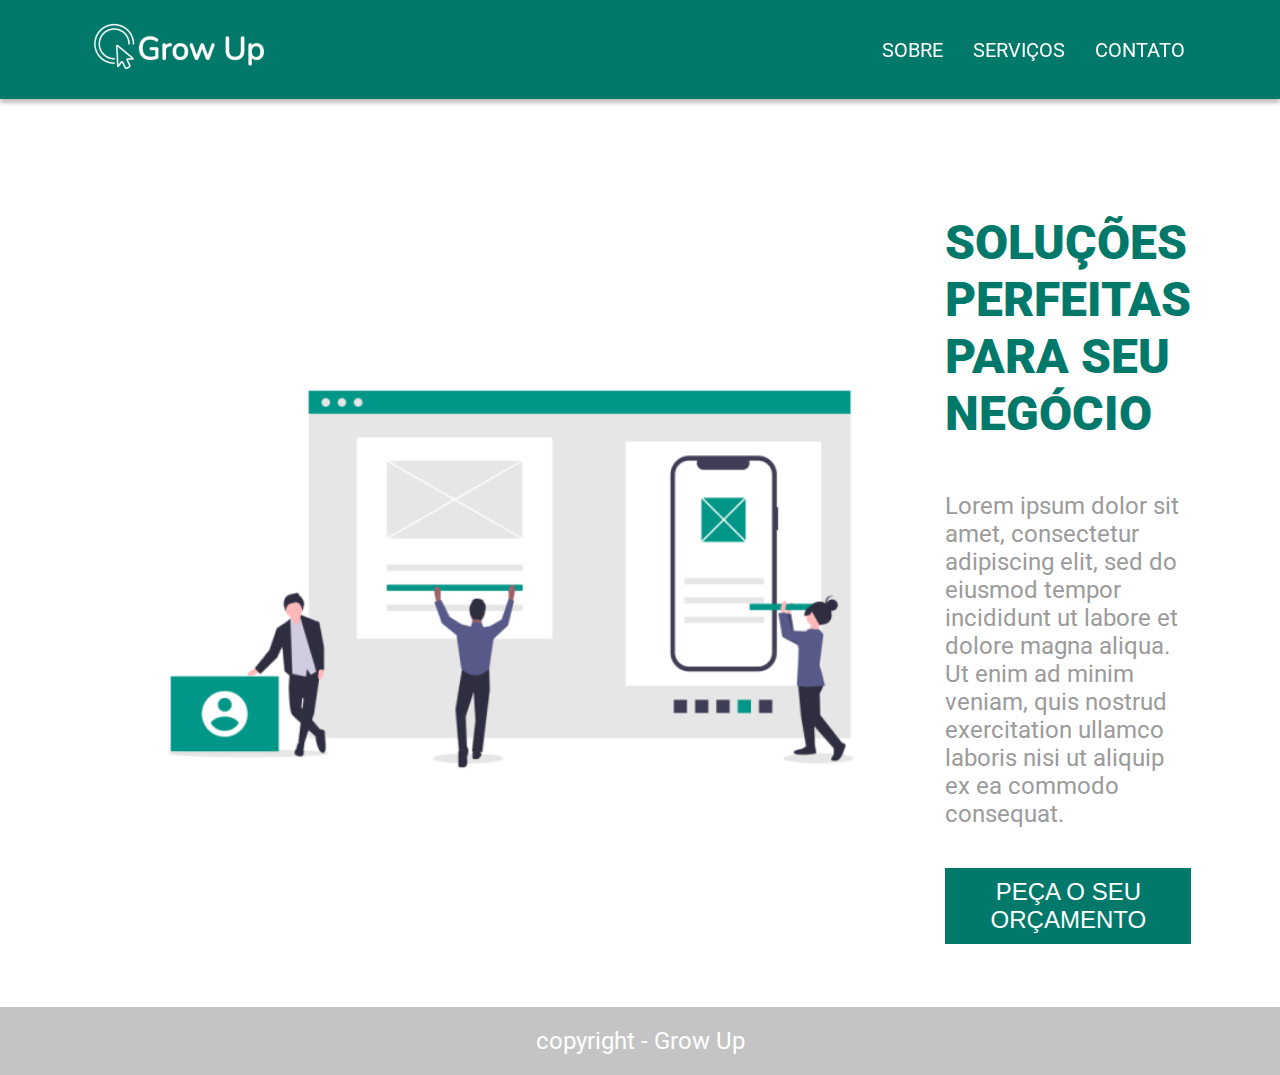
<file: index.html>
<!DOCTYPE html>
  <html lang="pt-br">

  <head>
    <meta charset="UTF-8">
    <meta http-equiv="X-UA-Compatible" content="IE=edge">
    <meta name="viewport" content="width=device-width, initial-scale=1.0">
    <link rel="stylesheet" href="css/style.css">
    <title>Grow Up</title>
  </head>

  <body>
    <header>
      <a href="index.html" class="logo">
        <img src="img/logo.png" alt="Logo Grow Up">
      </a>

      <nav>
        <ul>
          <li><a href="sobre.html">SOBRE</a></li>
          <li><a href="servicos.html">SERVIÇOS</a></li>
          <li><a href="contato.html">CONTATO</a></li>
        </ul>
      </nav>

    </header>

    <main>
      <section class="index">
        
        <img class="img-destaque" src="img/ilustra-banner.png" alt="Pessoas trabalhando juntas para construir um site">
        
        <div class="texto">
          <h1>soluções perfeitas para seu negócio</h1>          
          <p>
            Lorem ipsum dolor sit amet, consectetur adipiscing elit, sed do eiusmod tempor incididunt ut labore et dolore magna
            aliqua. Ut enim ad minim veniam, quis nostrud exercitation ullamco laboris nisi ut aliquip ex ea commodo consequat.
          </p>
     
          <a href="orcamento.html">  
            <button type="button">Peça o seu orçamento</button>
          </a>

        </div>
        
      </section>
    </main>

    <footer>
      <span>copyright - Grow Up</span>
    </footer>
    
  </body>

</html>
</file>
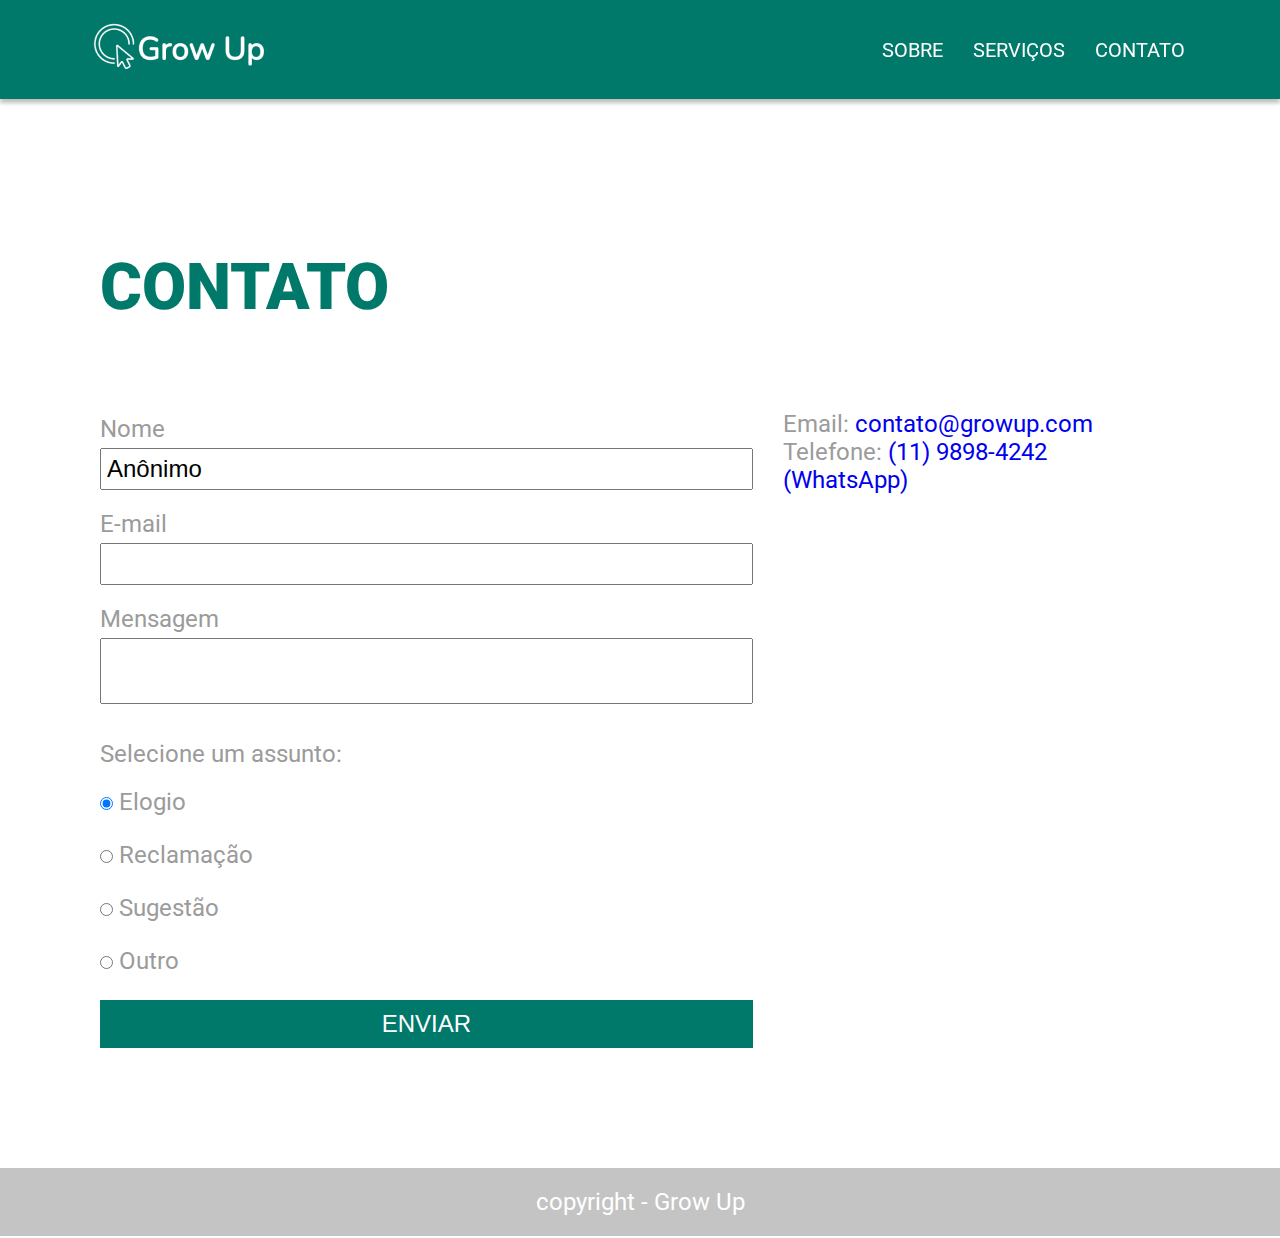
<file: contato.html>
<!DOCTYPE html>
  <html lang="pt-br">

  <head>
    <meta charset="UTF-8">
    <meta http-equiv="X-UA-Compatible" content="IE=edge">
    <meta name="viewport" content="width=device-width, initial-scale=1.0">
    <link rel="stylesheet" href="css/style.css">
    <title>Grow Up - Contato</title>
  </head>

  <body>
    <header>
      <a href="index.html" class="logo">
        <img src="img/logo.png" alt="Logo Grow Up">
      </a>

      <nav>
        <ul>
          <li><a href="sobre.html">SOBRE</a></li>
          <li><a href="servicos.html">SERVIÇOS</a></li>
          <li><a href="contato.html">CONTATO</a></li>
        </ul>
      </nav>

    </header>

    <main>
      <!-- 
        <section>
          <div class="container">
            restante abaixo
       -->
      <h1>Contato</h1>
      <section>
        <div class="contato">
          <!-- 
            Não há necessidade do atributo action porque o envio do form será para a própria página

            method default é GET, as informações do form são exibidas no caminho url, por exemplo: http://127.0.0.1:5500/contato.html?nome=catia&email=catia%40teste.com&mensagem=oi 
            
            Por isso, é aconselhável usar o POST, para q informações sensíveis não sejam exibidas 

            As informações enviadas são exibidas no browser em Inspect > Network > Nome da página > Headers > Form data
            Sempre verificar quais requisições a página está fazendo para ver se ela não está fazendo mais requisições do que o necessário
            
            As checagens de frontend são muito frágeis, pois podem ser burladas facilmente pelo inspetor do browser, que permite ao usuário modificar o html e deixá-lo funcional
          -->
          <form method="POST" action="contato.html">
            <!-- for indica o id do input associado ao label -->
            <label for="nome">Nome</label>
            <!-- id é obrigatório e name é o atributo ou chave (de chave/valor) que o form espera 
            value é um valor default 
            readonly não permite alterar, geralmente é usado para somente exibir uma informação 
          -->
            <input type="text" id="nome" name="nome" value="Anônimo" required>

            <label for="email">E-mail</label>
            <input type="email" id="email" name="email" required>

            <label for="mensagem">Mensagem</label>
            <!-- cols="30" indica largura e rows="10" indica altura, mas podem ser removidos do textarea pois esse controle é feito pelo css  -->
            <textarea id="mensagem" name="mensagem" required></textarea>

            <p>Selecione um assunto:</p>

            <div class="radio">
              <!-- radio permite escolher somente um, checkbox permite selecionar vários
                name agrupa as opções -->
              <div>
                <input type="radio" name="assunto" id="assunto_elogio" value="Elogio" checked>
                <label for="assunto_elogio">Elogio</label>
              </div>

              <div>
                <input type="radio" name="assunto" id="assunto_reclamacao" value="Reclamação">
                <label for="assunto_reclamacao">Reclamação</label>
              </div>

              <div>
                <input type="radio" name="assunto" id="assunto_sugestao" value="Sugestão">
                <label for="assunto_sugestao">Sugestão</label>
              </div>

              <div>
                <input type="radio" name="assunto" id="assunto_outro" value="Outro">
                <label for="assunto_outro">Outro</label>
              </div>
            
            </div>

            <!-- Botão para enviar dados -->
            <!-- Essa é uma das opções, porém não é recomendado, pois o botão é mais semântico e possui mais opções de configuração: <input type="submit" value=""> -->
            <button type="submit">Enviar</button>
          </form>

          <div class="info">
            <p>Email: <a href="mailto:contato@growup.com">contato@growup.com</a></p>
            <p>Telefone: 
              <a href="tel:1198984242">(11) 9898-4242</a>
              <!-- target="_blank" abre o link em uma nova aba 
              
                Pode-se utilizar gerador de links caso queira inserir mensagens a serem enviadas via WhatsApp, por exemplo, nesse site:
                https://www.convertte.com.br/gerador-link-whatsapp/
              -->
              <!-- <a href="https://wa.me/+551198984242" target="_blank">(WhatsApp)</a> -->
              <a href="https://api.whatsapp.com/send?phone=551198984242&text=Ol%C3%A1%2C%20gostaria%20de%20fazer%20um%20or%C3%A7amento%20para%20meu%20site." target="_blank">(WhatsApp)</a>
            </p>

            <!-- Obtido via Google Maps: 
            1) Obter endereço no Google Maps > Compartilhar (Share) > Incorporar um mapa (Embed a map) > Copiar o link gerado -->
            <iframe src="https://www.google.com/maps/embed?pb=!1m18!1m12!1m3!1d3655.316121551891!2d-46.71217514900059!3d-23.628847384574026!2m3!1f0!2f0!3f0!3m2!1i1024!2i768!4f13.1!3m3!1m2!1s0x94ce512089330569%3A0x2a1eb6323d544e63!2sAvanade!5e0!3m2!1sen!2sbr!4v1620050789490!5m2!1sen!2sbr" width="600" height="450" style="border:0;" allowfullscreen="" loading="lazy"></iframe>

          </div>
        </div>

      </section>
    </main>

    <footer>
      <span>copyright - Grow Up</span>
    </footer>
    
  </body>

</html>
</file>
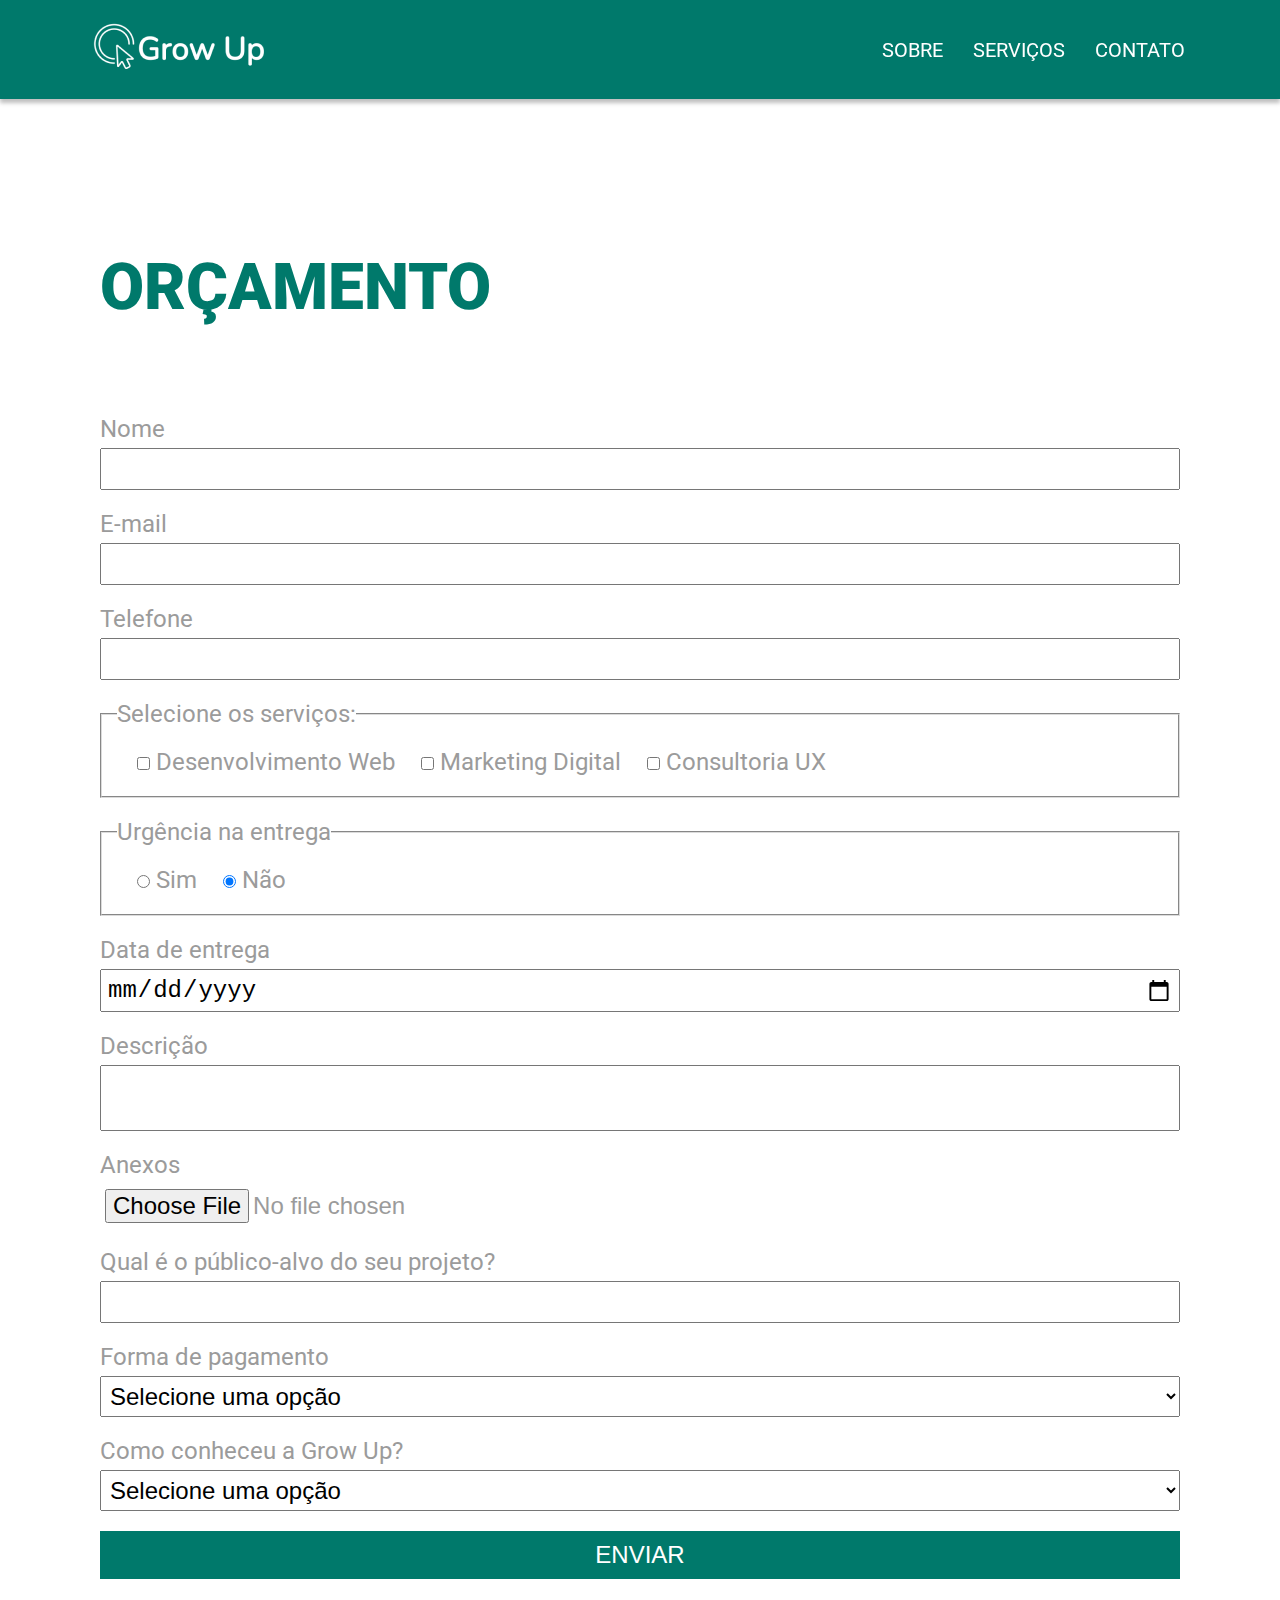
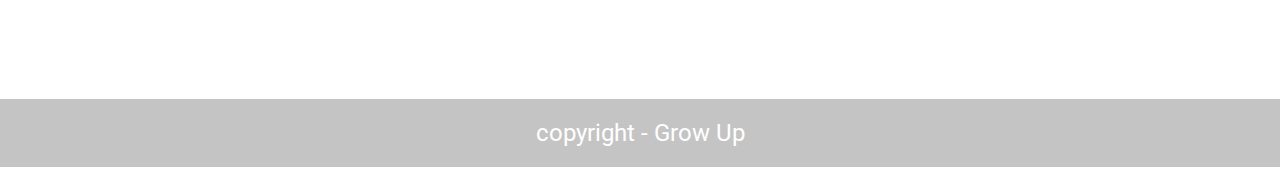
<file: orcamento.html>
<!DOCTYPE html>
  <html lang="pt-br">

  <head>
    <meta charset="UTF-8">
    <meta http-equiv="X-UA-Compatible" content="IE=edge">
    <meta name="viewport" content="width=device-width, initial-scale=1.0">
    <link rel="stylesheet" href="css/style.css">
    <title>Grow Up</title>
  </head>

  <body>
    <header>
      <a href="index.html" class="logo">
        <img src="img/logo.png" alt="Logo Grow Up">
      </a>

      <nav>
        <ul>
          <li><a href="sobre.html">SOBRE</a></li>
          <li><a href="servicos.html">SERVIÇOS</a></li>
          <li><a href="contato.html">CONTATO</a></li>
        </ul>
      </nav>

    </header>

    <main>
      <h1>Orçamento</h1>
      <section>
        <div class="orcamento">
          <form action="orcamento.html" method="POST">

            <label for="nome">Nome</label>
            <input type="text" name="nome" id="nome" required>

            <label for="email">E-mail</label>
            <input type="email" name="email" id="email" required>
            
            <label for="telefone">Telefone</label>
            <input type="tel" name="telefone" id="telefone">

            <fieldset>
              <legend>Selecione os serviços:</legend>              
              <input type="checkbox" name="servicos" id="servico_desenv_web" value="Desenvolvimento Web">
              <label for="servico_desenv_web">Desenvolvimento Web</label>

              <input type="checkbox" name="servicos" id="servico_marketing" value="Marketing Digital">
              <label for="servico_marketing">Marketing Digital</label>

              <input type="checkbox" name="servicos" id="servico_consultoria" value="Consultoria UX">
              <label for="servico_consultoria">Consultoria UX</label>
            </fieldset>

            <fieldset>
              <legend>Urgência na entrega</legend>

              <!-- <label for="urgencia">Urgência na entrega</label> -->
              <!-- <input type="checkbox" name="urgencia" id="urgencia" value="Urgencia"> -->
              <input type="radio" name="urgencia" id="urgencia_sim" value="Entrega com urgência">
              <label for="urgencia_sim">Sim</label>

              <input type="radio" name="urgencia" id="urgencia_nao" value="Entrega sem urgência" checked>
              <label for="urgencia_nao">Não</label>
              
            </fieldset>

            <label for="data_entrega">Data de entrega</label>
            <input type="date" name="data_entrega" id="data_entrega">

            <label for="descricao">Descrição</label>
            <textarea id="descricao" name="descricao"></textarea>
            
            <label for="anexos">Anexos</label>
            <input type="file" name="anexos" id="anexos">

            <label for="publico_alvo">Qual é o público-alvo do seu projeto?</label>
            <input type="text" name="publico_alvo" id="publico_alvo">

            <label for="forma_pagamento">Forma de pagamento</label>
            <select name="forma_pagamento" id="forma_pagamento" required>
              <!-- Opção sem valor para que a primeira opção válida não venha pré-selecionada, porém, ela é um item que não pode ser selecionado -->
              <option selected disabled>Selecione uma opção</option>
              <option value="Débito">Débito</option>
              <option value="Crédito">Crédito</option>
              <option value="Transferência bancária">Transferência bancária</option>
              <option value="Boleto">Boleto</option>
            </select>

            <label for="origem_cliente">Como conheceu a Grow Up?</label>
            <select name="origem_cliente" id="origem_cliente">
              <option selected disabled>Selecione uma opção</option>
              <option value="Facebook">Facebook</option>
              <option value="Instagram">Instagram</option>
              <option value="LinkedIn">LinkedIn</option>
              <option value="Google">Google</option>
              <option value="Amarelinho">Amarelinho</option>
              <option value="Outro">Outro</option>
            </select>

            <button type="submit">Enviar</button>
          
          </form>
        </div>
      </section>
    </main>

    <footer>
      <span>copyright - Grow Up</span>
    </footer>
    
  </body>

</html>
</file>
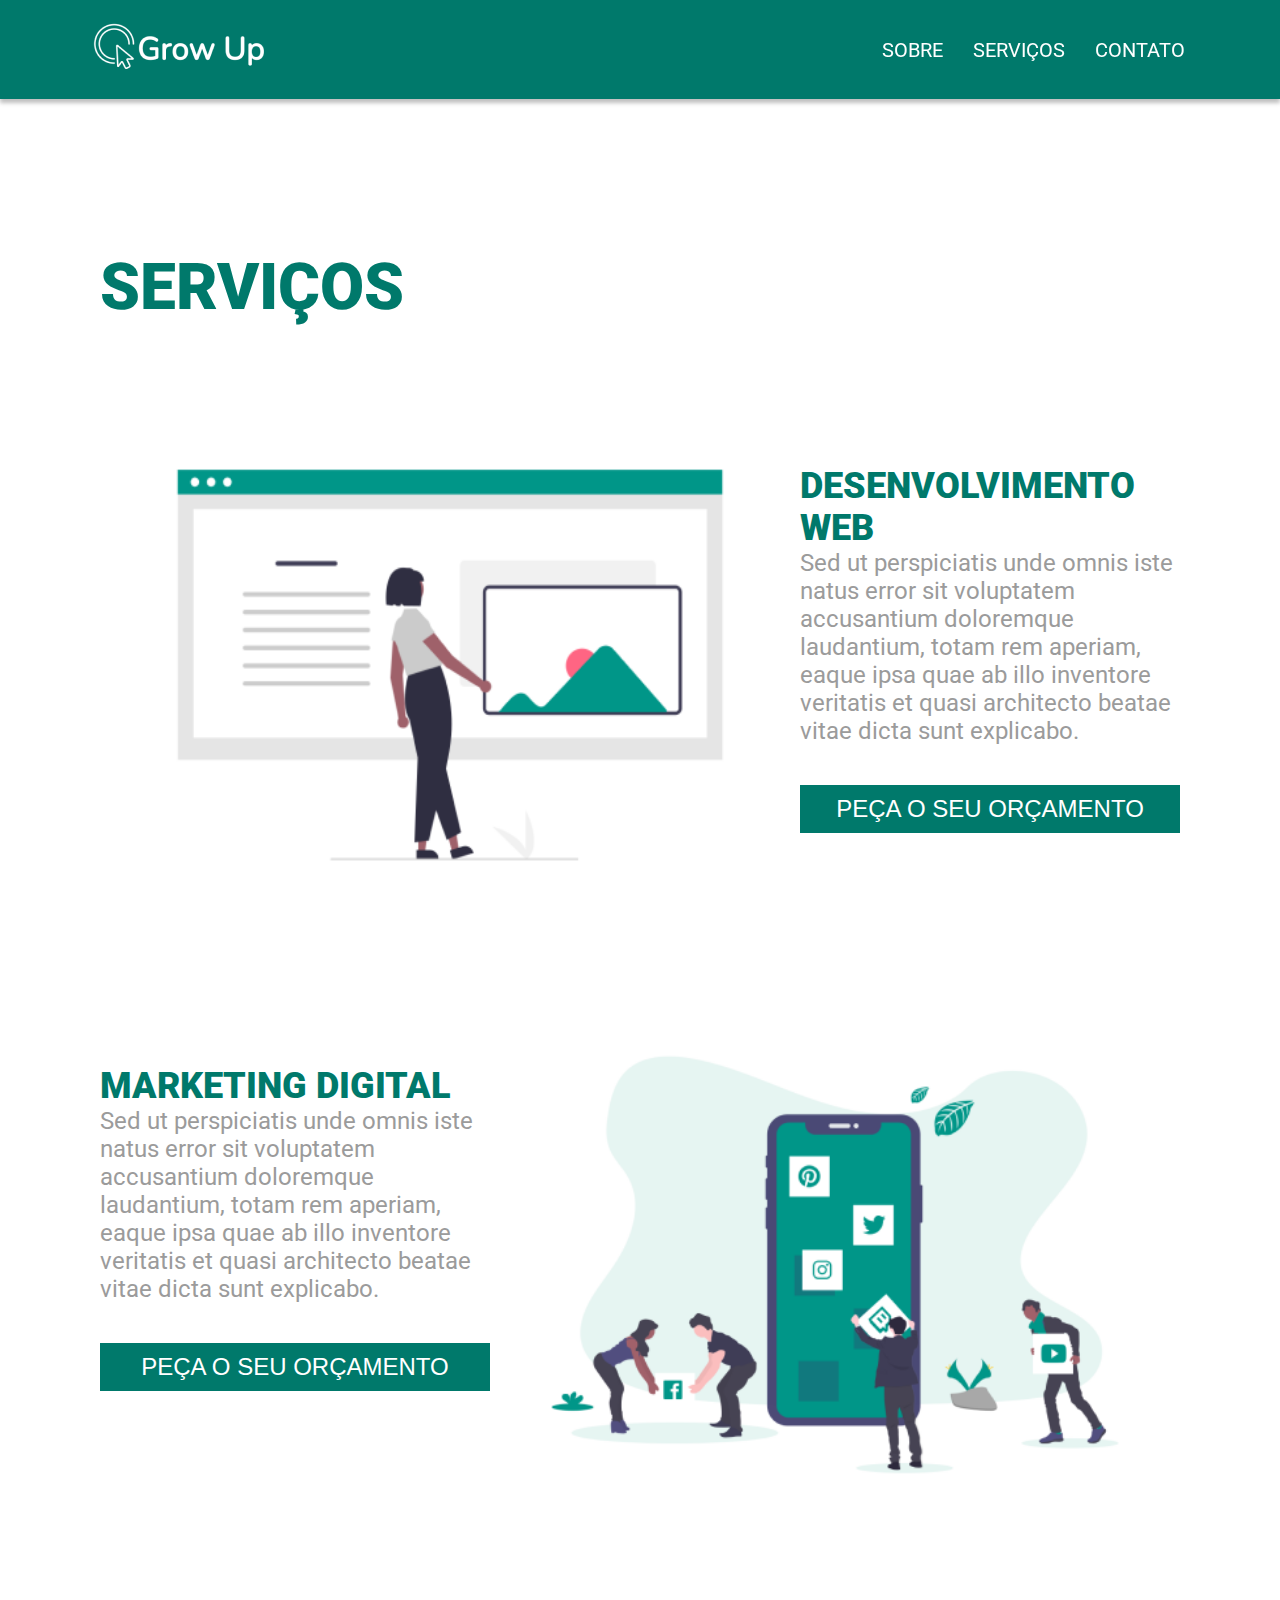
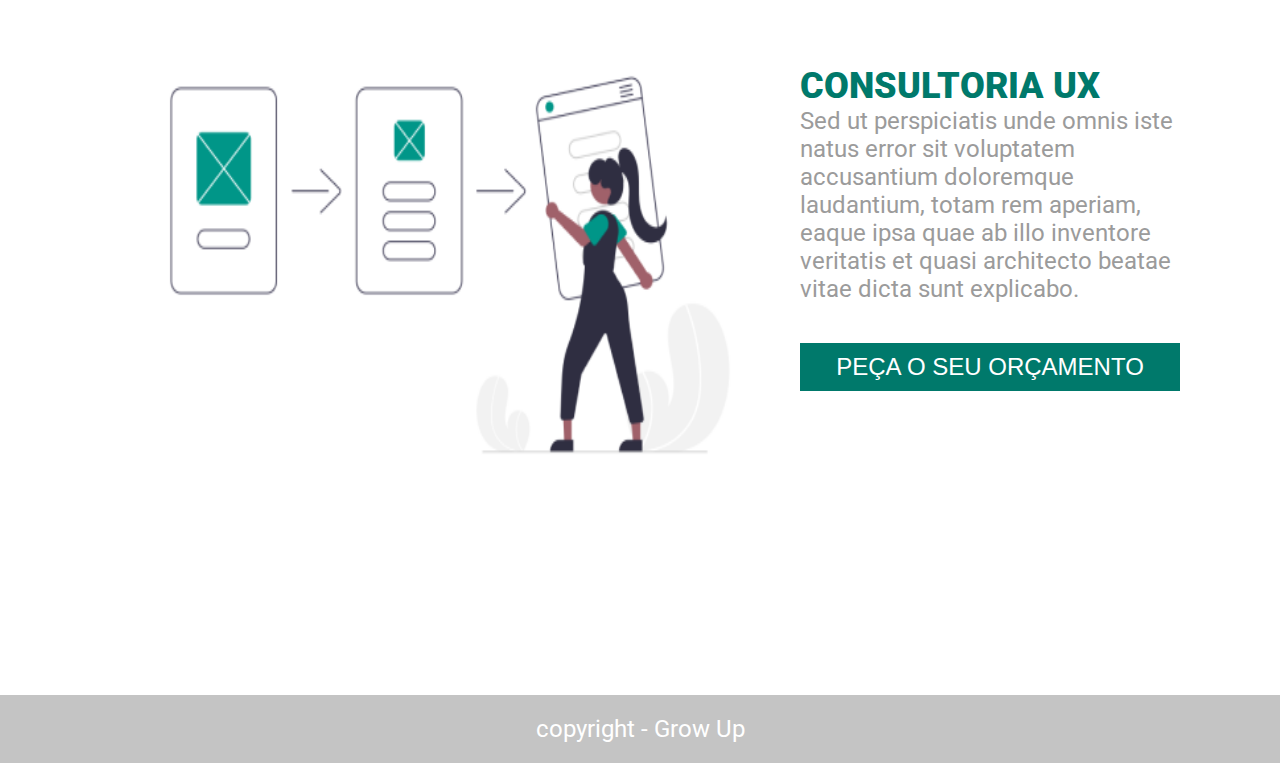
<file: servicos.html>
<!DOCTYPE html>
  <html lang="pt-br">

  <head>
    <meta charset="UTF-8">
    <meta http-equiv="X-UA-Compatible" content="IE=edge">
    <meta name="viewport" content="width=device-width, initial-scale=1.0">
    <link rel="stylesheet" href="css/style.css">
    <title>Grow Up - Serviços</title>
  </head>

  <body>
    <header>
      <a href="index.html" class="logo">
        <img src="img/logo.png" alt="Logo Grow Up">
      </a>

      <nav>
        <ul>
          <li><a href="sobre.html">SOBRE</a></li>
          <li><a href="servicos.html">SERVIÇOS</a></li>
          <li><a href="contato.html">CONTATO</a></li>
        </ul>
      </nav>

    </header>

    <main>
      
        <h1>Serviços</h1>

        <section class="desenvolvimento">     
          <img src="img/ilustra-dev.png" alt="Ilustração serviço de desenvolvimento web">
          <div class="texto">
            <h2>desenvolvimento web</h2>
            <p>        
              Sed ut perspiciatis unde omnis iste natus error sit voluptatem accusantium doloremque laudantium, totam rem aperiam, eaque ipsa quae ab illo inventore veritatis et quasi architecto beatae vitae dicta sunt explicabo. 
            </p>
            <a href="orcamento.html">  
              <button type="button">Peça o seu orçamento</button>
            </a>
          </div>                    
        </section>

        <section class="marketing">        
          <img src="img/ilustra-marketing-digital.png" alt="Ilustração serviço de desenvolvimento web">
          <div class="texto">
            <h2>marketing digital</h2>
            <p>        
              Sed ut perspiciatis unde omnis iste natus error sit voluptatem accusantium doloremque laudantium, totam rem aperiam, eaque ipsa quae ab illo inventore veritatis et quasi architecto beatae vitae dicta sunt explicabo. 
            </p>
            <a href="orcamento.html">  
              <button type="button">Peça o seu orçamento</button>
            </a>
          </div>        
      </section>
     
      <section class="consultoria-ux">
        <img src="img/ilustra-consultoria.png" alt="Ilustração serviço de desenvolvimento web">
        <div class="texto">
          <h2>consultoria ux</h2>
          <p>        
            Sed ut perspiciatis unde omnis iste natus error sit voluptatem accusantium doloremque laudantium, totam rem aperiam, eaque ipsa quae ab illo inventore veritatis et quasi architecto beatae vitae dicta sunt explicabo. 
          </p>
          <a href="orcamento.html">  
            <button type="button">Peça o seu orçamento</button>
          </a>
        </div>        
      </section>    
    
    </main>

    <footer>
      <span>copyright - Grow Up</span>
    </footer>
    
  </body>

</html>
</file>
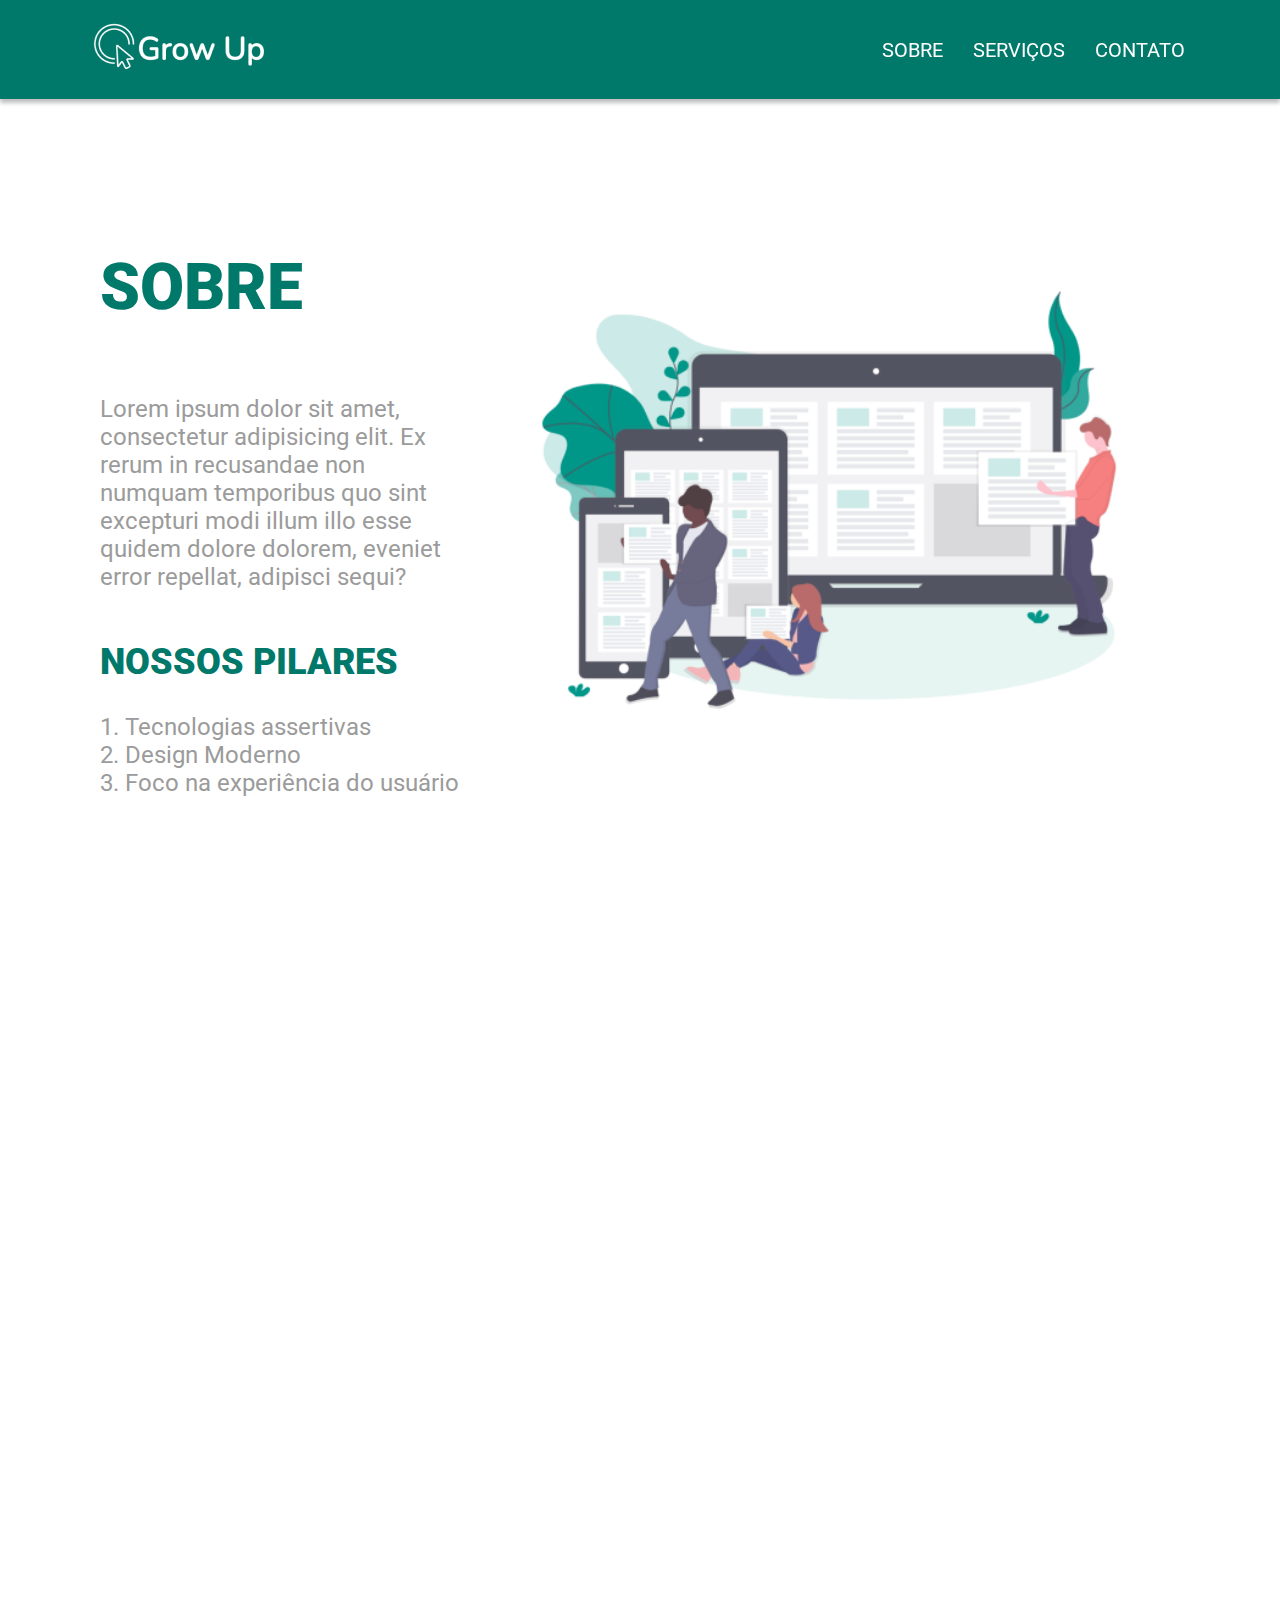
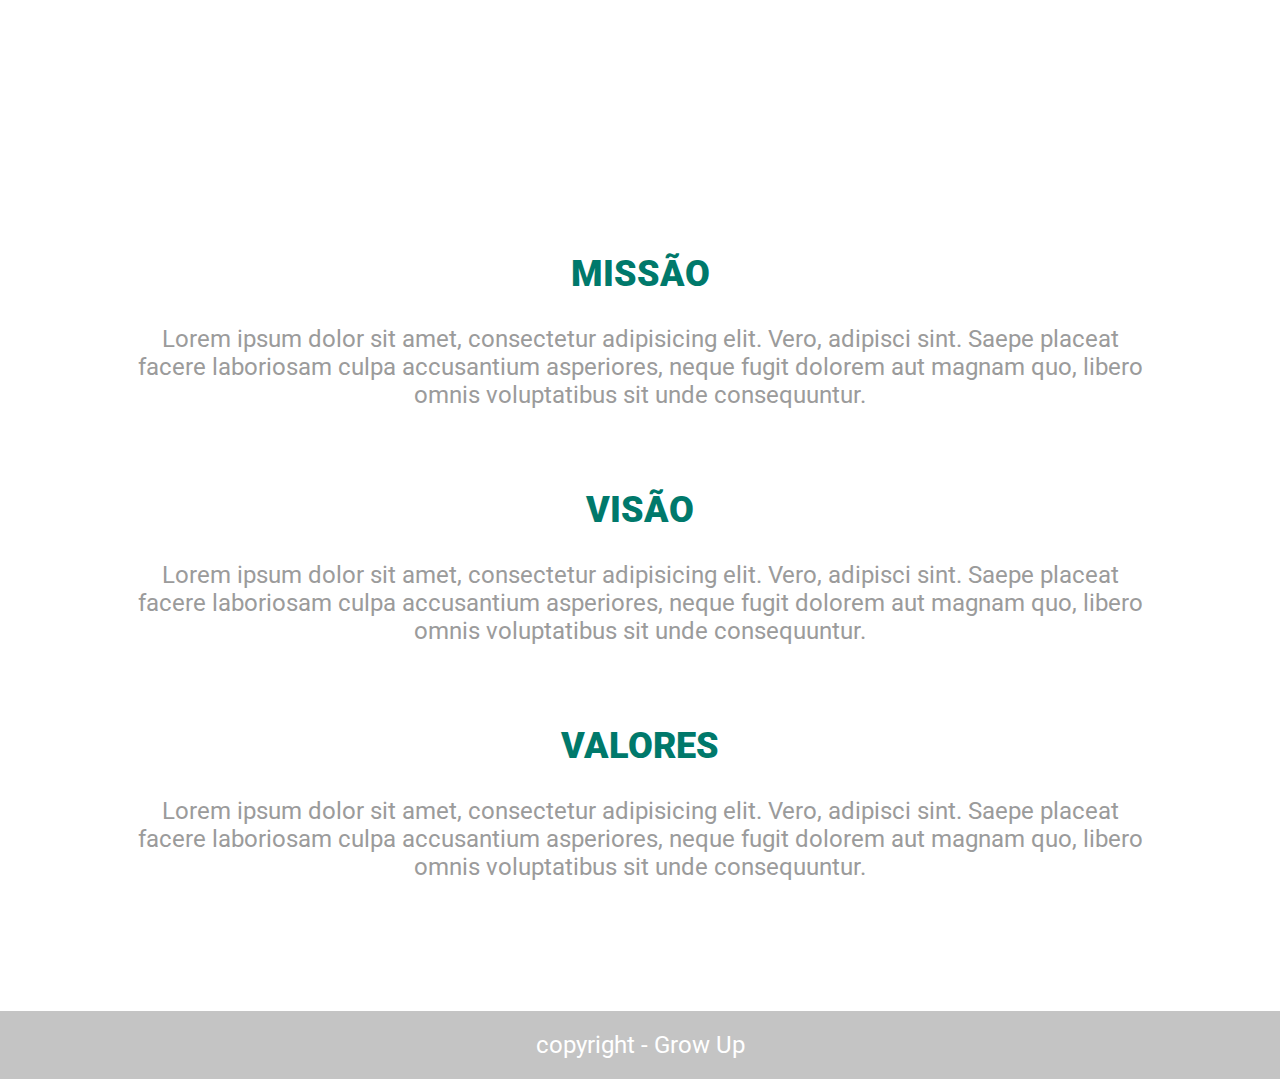
<file: sobre.html>
<!DOCTYPE html>
  <html lang="pt-br">

  <head>
    <meta charset="UTF-8">
    <meta http-equiv="X-UA-Compatible" content="IE=edge">
    <meta name="viewport" content="width=device-width, initial-scale=1.0">
    <link rel="stylesheet" href="css/style.css">
    <title>Grow Up - Sobre</title>
  </head>

  <body>
    <header>
      <a href="index.html" class="logo">
        <img src="img/logo.png" alt="Logo Grow Up">
      </a>

      <nav>
        <ul>
          <li><a href="sobre.html">SOBRE</a></li>
          <li><a href="servicos.html">SERVIÇOS</a></li>
          <li><a href="contato.html">CONTATO</a></li>
        </ul>
      </nav>

    </header>

    <main>
      <section class="sobre-intro">          
        <div class="texto">
          <h1>Sobre</h1>
          <p>
            Lorem ipsum dolor sit amet, consectetur adipisicing elit. Ex rerum in recusandae non numquam
            temporibus quo sint excepturi modi illum illo esse quidem dolore dolorem, eveniet error
            repellat, adipisci sequi?
          </p>

          <h2>Nossos Pilares</h2>

          <ol>
            <li>Tecnologias assertivas</li>
            <li>Design Moderno</li>
            <li>Foco na experiência do usuário</li>
          </ol>        
        </div>                      
        <img class="img-destaque" src="img/ilustra-sobre.png" alt="Ilustração de diversos dispositivos">    
      </section>

      <section class="sobre-video">        
          <iframe src="https://www.youtube.com/embed/3IY6J-XCWCI" title="YouTube video player" frameborder="0"
                  allow="accelerometer; autoplay; clipboard-write; encrypted-media; gyroscope; picture-in-picture"
                  allowfullscreen>
          </iframe>
      </section>

      <section class="missao-visao-valores texto">       
          
          <article>
            <h2>Missão</h2>
            <p>Lorem ipsum dolor sit amet, consectetur adipisicing elit. Vero, adipisci sint. Saepe placeat facere laboriosam culpa accusantium asperiores, neque fugit dolorem aut magnam quo, libero omnis voluptatibus sit unde consequuntur.                
            </p>
          </article>

          <article>
            <h2>Visão</h2>
            <p>Lorem ipsum dolor sit amet, consectetur adipisicing elit. Vero, adipisci sint. Saepe placeat facere laboriosam culpa accusantium asperiores, neque fugit dolorem aut magnam quo, libero omnis voluptatibus sit unde consequuntur.                
            </p>
          </article>

          <article>
            <h2>Valores</h2>
            <p>Lorem ipsum dolor sit amet, consectetur adipisicing elit. Vero, adipisci sint. Saepe placeat facere laboriosam culpa accusantium asperiores, neque fugit dolorem aut magnam quo, libero omnis voluptatibus sit unde consequuntur.                
            </p>
          </article>
        
      </section>
    </main>

    <footer>
      <span>copyright - Grow Up</span>
    </footer>
    
  </body>

</html>
</file>
<file: css/style.css>
@import url('https://fonts.googleapis.com/css2?family=Roboto:wght@300;400;700&display=swap');
@import url('https://fonts.googleapis.com/css2?family=Roboto:wght@900&display=swap');

/* @font-face {
  font-family: Roboto;
  src: url(/fonts/Roboto/Roboto-Regular.ttf);
}

@font-face {
  font-family: Roboto-bold;
  src: url(/fonts/Roboto/Roboto-Bold.ttf);
} */
 
:root{
  --verde: #00796b;
  --cinza: #9B9B9B;
}

* {
  box-sizing: border-box;
  margin: 0;
  padding: 0;
  text-decoration: none;  
}

/* Algumas das configurações também podem ser feitas no body */
body {  
  max-width: 100%;
  font-family: Roboto;
  font-size: 24px;
}

header {
  background-color: var(--verde);
  display: flex;  
  align-items: center;  
  justify-content: space-between;   
  box-shadow: 0px 4px 4px rgba(0, 0, 0, 0.25);
  padding: 0 80px;
  position: fixed;
  width: 100%;
  top: 0;
  left: 0;
  /* z-index indica a profundidade em que o objeto se encontra. O valor default é 0 */
  z-index: 10;
}

header .logo {
  padding-top: 10px;
}

header nav ul {
  display: flex;
  list-style: none;
}

header nav ul li {
  display: inline-block;
  padding: 15px;  
}

header nav ul li a:after {    
  content: '';
  width: 0%;
  height: 2px;
  background-color: white;
  display: block;
  transition: 0.5s;
  cursor: pointer;
}

header nav ul li:hover a:after {  
  width: 100%;  
}

header nav ul li a {
  font-size: 20px;
  color: #ffffff;
  text-transform: uppercase;
}

footer {  
  background-color: #c4c4c4;  
  text-align: center;  
  padding: 20px;  
}

footer span {
  color: #ffffff;
}

main {
  display: flex;
  flex-direction: column;    
  margin: auto;
  margin-top: 150px;
  padding: 100px;
}

main img {
  height: 500px;
}

button {
  display: inline-block;
  border: none;
  background-color: var(--verde);
  color: white;
  text-transform: uppercase;  
  padding: 10px;
  width: 100%;
  font-size: 24px;
  /* all indica que a transição será feita em todas as propriedades */
  transition: all 0.5s ease-in-out;
  cursor: pointer;
}

button:hover {
  background-color: aquamarine;
  width: 100.5%;
  box-shadow: 0px 4px 4px rgba(0, 0, 0, 0.25);
  color: black;  
}


/************************************************************************/
/* HOME
/************************************************************************/
.index {
  display: flex;
  align-items: center;
  align-content: space-between;  
  margin: 0 auto;  
  height: 73vh;
  flex-grow: 1;
}

.texto {  
  color: var(--cinza);
  font-size: 24px;
}

.texto h1 {
  color: var(--verde);  
  font-family: Roboto;
  font-weight: 900;
  font-size: 48px;
  text-transform: uppercase;
  padding-bottom: 50px;  
}

.texto button {
  margin-top: 40px;
}

/************************************************************************/
/* SOBRE
/************************************************************************/
.sobre-intro {
  display: flex;
  align-content: space-between;
  margin: 0 auto;
  flex-grow: 1;
}

.sobre-intro h1,
main h1 {
  color: var(--verde);
  font-size: 64px;
  font-family: Roboto;
  font-weight: 900;
  text-transform: uppercase;
  padding-bottom: 70px;
}

.sobre-intro .texto h2,
article h2 {
  color: var(--verde);
  font-size: 36px;
  font-family: Roboto;
  font-weight: 900;
  text-transform: uppercase;
  padding-top: 50px;
}

.sobre-intro .texto ol {
  padding-top: 30px;
  padding-left: 25px;
}

section.sobre-video iframe {
  width: 100%;
  height: 900px;
  margin: 50px 0;
}

section.missao-visao-valores {
  text-align: center;
}

section.missao-visao-valores article p {
  padding: 30px 30px;
}


/************************************************************************/
/* SERVIÇOS
/************************************************************************/
section.desenvolvimento h2,
section.marketing h2,
section.consultoria-ux h2 {
  color: var(--verde);
  font-size: 36px;
  font-family: Roboto;
  font-weight: 900;
  text-transform: uppercase;
  padding-top: 50px;
}

section.desenvolvimento,
section.marketing,
section.consultoria-ux {
  display: flex;
  justify-content: space-between;  
  padding: 20px 0 80px 0;
}

section.marketing {
  flex-direction: row-reverse;
}

section.desenvolvimento img,
section.marketing img,
section.consultoria-ux img {
  width: 700px;    
}

/************************************************************************/
/* CONTATO
/************************************************************************/
.contato {
  display: flex;
  justify-content: space-between;
  color: var(--cinza);
  flex-grow: 1;  
}

.contato .info {
  padding: 15px 30px;
}

.contato .info iframe {
  height: 400px;
  width: 700px;
  max-width: 100%;
  /* Para responsividade: Se a tela for menor do que 700px, ele ocupará 100% */
}

form p {
  margin-top: 30px;
}

/************************************************************************/
/* ORÇAMENTO
/************************************************************************/
.orcamento form {
  display: flex;
  flex-direction: column;
  color: var(--cinza);
}

/************************************************************************/
/* FORMULÁRIO
/************************************************************************/

/* Aplica o estilos a todos os inputs, menos aqueles que possuem o type radio, pois ele não pode ser width 100%, ele precisa estar na mesma linha de seu label */
form input:not([type="radio"]):not([type="checkbox"]), 
form textarea,
form select {
  width: 100%;
  padding: 5px;
  font-size: 24px;
}

/* Troca a cor da borda do input de quando o campo estiver selecionado */
form input:not([type="radio"]):not([type="checkbox"]):focus,
form textarea:focus,
form select:focus {
  outline-color: var(--verde);
}

form textarea {
  resize: none;
}

/* Quando a tag é do tipo inline, a margin não influencia, por isso o display foi alterado para inline-block */
form label {
  display: inline-block;
  margin: 20px 0 5px 0;
}

form button {      
  margin: 20px 0;
}

form fieldset {  
  border-color: rgb(219, 219, 219);
  padding: 0 15px 15px 15px;
  margin-top: 20px;
}

fieldset input {  
  margin-left: 20px;
}

@keyframes flutuar {
  0% { transform: translateY(0); }
  50% { transform: translateY(-15px); }
  100% { transform: translateY(0); }
}

.img-destaque {
  animation: flutuar 3s infinite;
}
</file>
